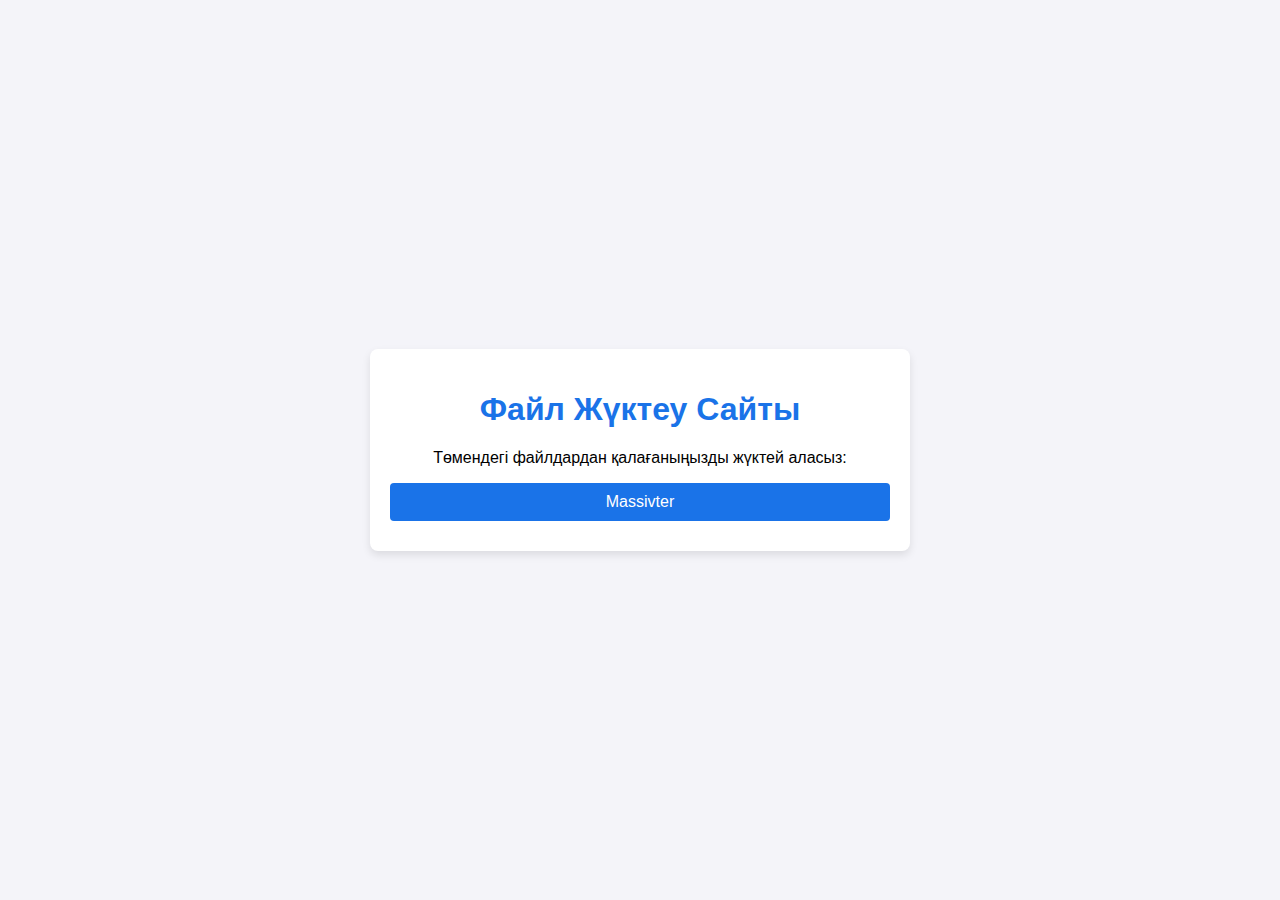
<file: index.html>
<!DOCTYPE html>
<html lang="kk">
<head>
    <meta charset="UTF-8">
    <meta name="viewport" content="width=device-width, initial-scale=1.0">
    <title>Файл Жүктеу Сайты</title>
    <link rel="stylesheet" href="style.css">
    <link rel="icon" href=
    ""
            type="image/x-icon" />
</head>
<body>
    <div class="container">
        <h1>Файл Жүктеу Сайты</h1>
        <p>Төмендегі файлдардан қалағаныңызды жүктей аласыз:</p>
        
        <div class="file-list">
            <a href="files/Massiv.rar" download>Massivter</a>
        </div>
    </div>
</body>
</html>
</file>
<file: style.css>
body {
    font-family: Arial, sans-serif;
    background-color: #f4f4f9;
    margin: 0;
    padding: 0;
    display: flex;
    justify-content: center;
    align-items: center;
    height: 100vh;
}

.container {
    width: 80%;
    max-width: 500px;
    text-align: center;
    padding: 20px;
    background-color: #fff;
    border-radius: 8px;
    box-shadow: 0 4px 8px rgba(0, 0, 0, 0.1);
}

h1 {
    color: #1a73e8;
}

.file-list a {
    display: block;
    margin: 10px 0;
    padding: 10px;
    background-color: #1a73e8;
    color: #fff;
    text-decoration: none;
    border-radius: 4px;
}

.file-list a:hover {
    background-color: #155ab6;
}
</file>
